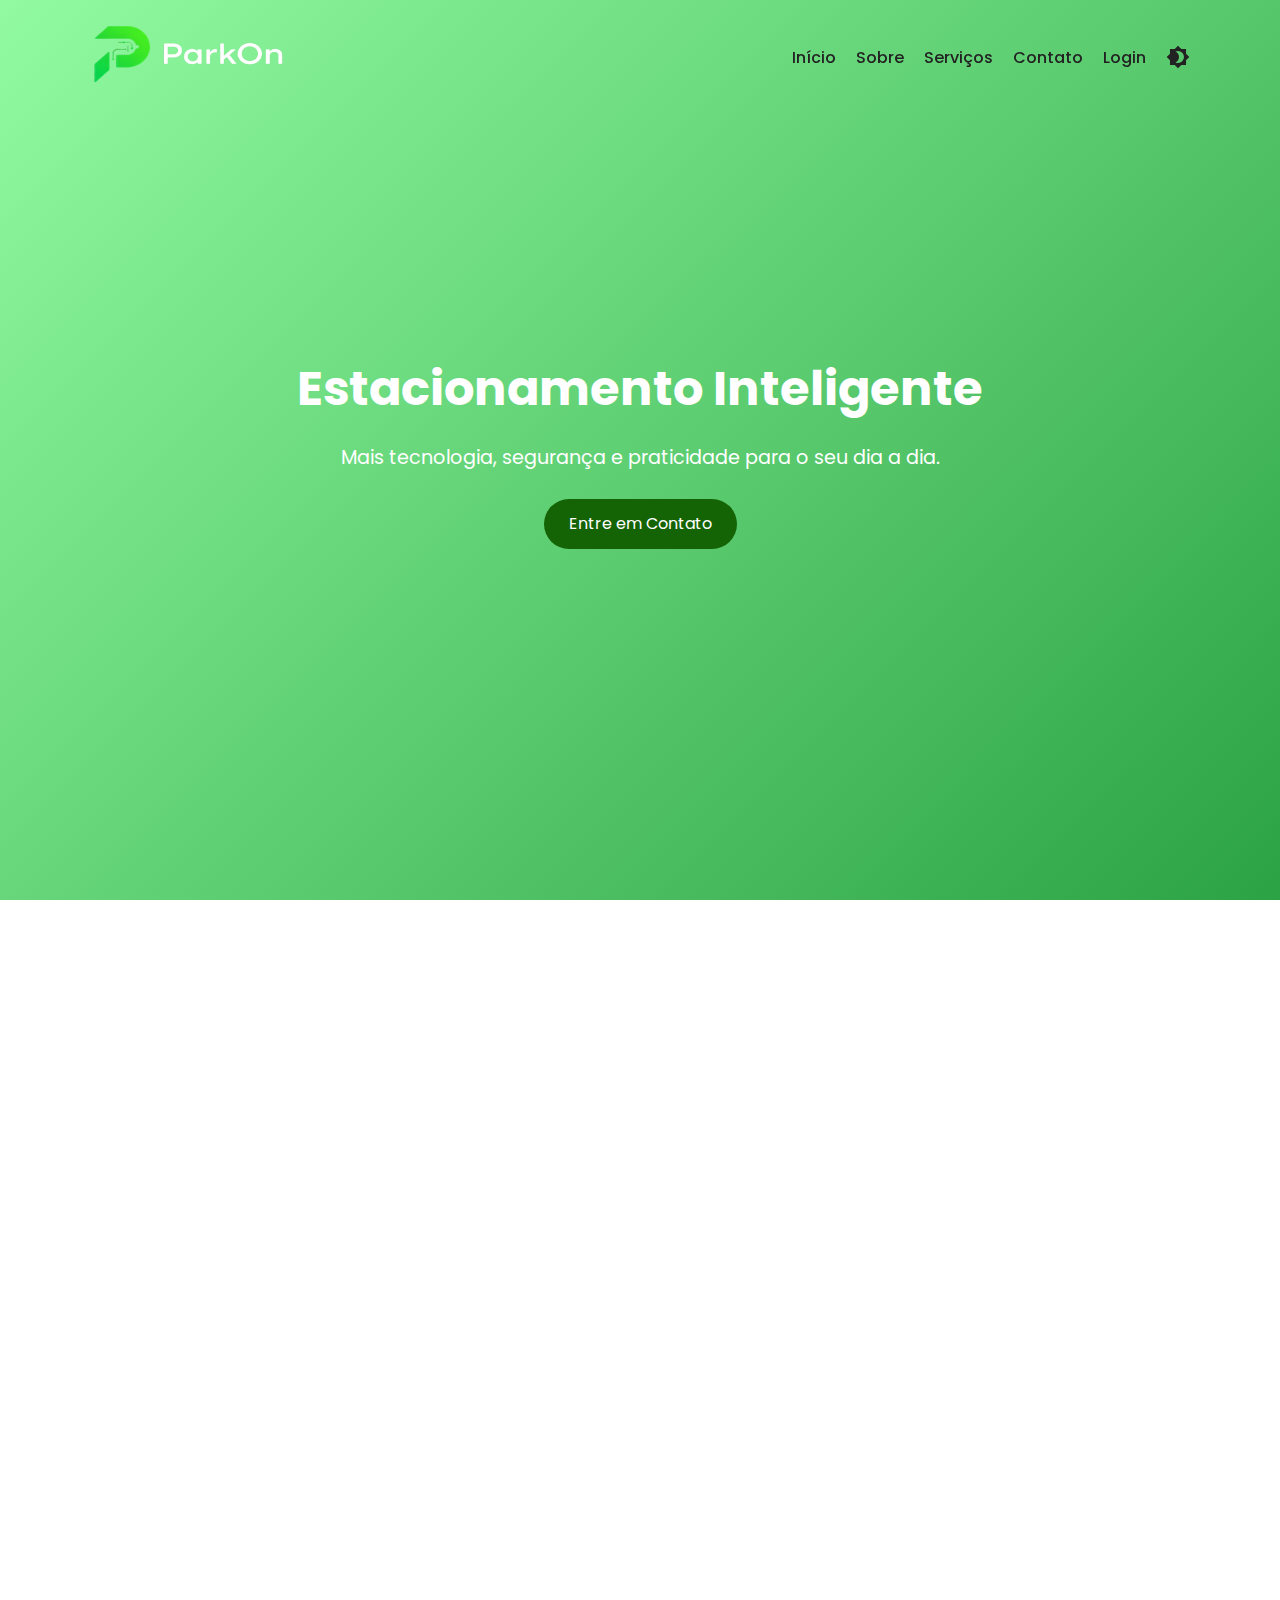
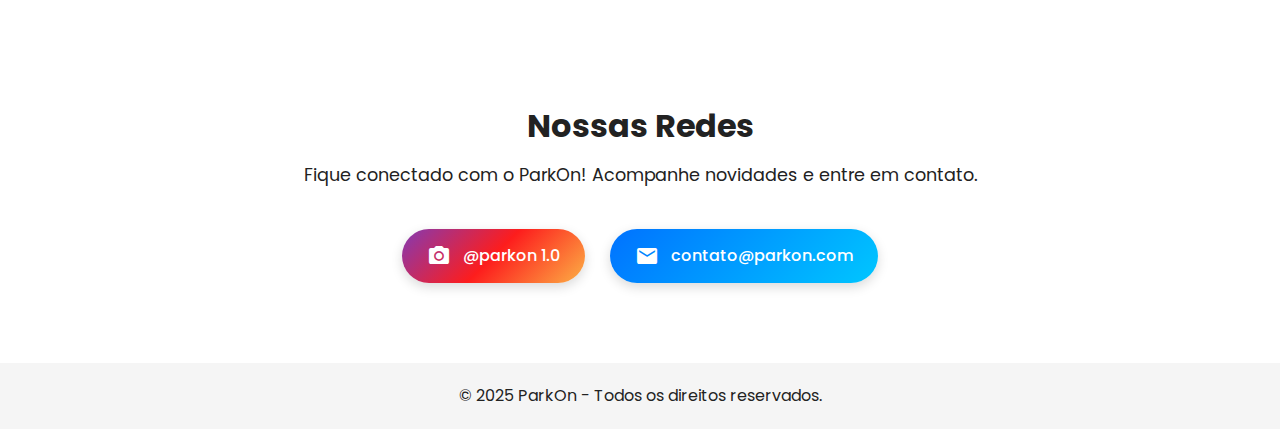
<file: index.html>
<!DOCTYPE html>
<html lang="pt-BR">
<head>
  <meta charset="UTF-8">
  <meta name="viewport" content="width=device-width, initial-scale=1.0">
  <title>ParkOn - Estacionamento Inteligente</title>
  <link href="https://fonts.googleapis.com/css2?family=Poppins:wght@400;600&display=swap" rel="stylesheet">
  <link href="https://fonts.googleapis.com/icon?family=Material+Icons" rel="stylesheet">
  <link rel="stylesheet" href="style.css">
  <link rel="shortcut icon" href="../Img/Icone.ico" type="image/x-icon">
</head>
<body>
 
  <!-- Navbar -->
  <header class="navbar">
    <div class="container nav-content">
      <a href="#inicio" class="logo"><img src="../logo.png" alt="logo" style="width: 200px; height: 70px;"></a>
      <nav>
        <ul class="nav-links">
          <li><a href="#inicio">Início</a></li>
          <li><a href="#sobre">Sobre</a></li>
          <li><a href="#servicos">Serviços</a></li>
          <li><a href="#redes">Contato</a></li>
          <li><a href="../login.html">Login</a></li>
          <li><button id="darkToggle"><i class="material-icons">brightness_4</i></button></li>
        </ul>
      </nav>
      <button class="hamburger"><span></span><span></span><span></span></button>
    </div>
  </header>
 
  <!-- Hero -->
  <section id="inicio" class="hero">
    <div class="hero-content">
      <h1>Estacionamento Inteligente</h1>
      <p>Mais tecnologia, segurança e praticidade para o seu dia a dia.</p>
      <a href="#redes" class="btn">Entre em Contato</a>
    </div>
  </section>
 
  <!-- Sobre -->
  <section id="sobre" class="section reveal">
    <div class="container grid">
      <div>
        <h2>Sobre Nós</h2>
        <p>Na ParkOn, acreditamos que estacionar deve ser simples e rápido. Criamos soluções inteligentes que conectam motoristas e empresas, trazendo eficiência e modernidade.</p>
      </div>
      <div class="imagem">
        <!-- Mapa do Google no lugar da imagem -->
        <iframe
          src="https://www.google.com/maps/embed?pb=!1m18!1m12!1m3!1d3653.5748895522015!2d-46.55444322387994!3d-23.691155966375096!2m3!1f0!2f0!3f0!3m2!1i1024!2i768!4f13.1!3m3!1m2!1s0x94ce423578ed9473%3A0x4e27c645fbd9afdc!2sSenac%20S%C3%A3o%20Bernardo%20do%20Campo!5e0!3m2!1spt-BR!2sbr!4v1758245165439!5m2!1spt-BR!2sbr" 
          width="100%"
          height="100%"
          style="border:0; border-radius:12px;"
          allowfullscreen=""
          loading="lazy"
          referrerpolicy="no-referrer-when-downgrade">
        </iframe>
      </div>
    </div>
  </div>
</section>
 
 
  <!-- Serviços -->
  <section id="servicos" class="section reveal alt-bg">
    <div class="container">
      <h2 class="center">Nossos Serviços</h2>
      <div class="grid cards">
        <div class="card">
          <i class="material-icons">directions_car</i>
          <h3>Gestão de Vagas</h3>
          <p>Controle em tempo real da disponibilidade de vagas.</p>
        </div>
        <div class="card">
          <i class="material-icons">security</i>
          <h3>Segurança</h3>
          <p>Monitoramento inteligente e acesso controlado.</p>
        </div>
        <div class="card">
          <i class="material-icons">smartphone</i>
          <h3>App Mobile</h3>
          <p>Reserve e gerencie seu estacionamento pelo celular.</p>
        </div>
      </div>
    </div>
  </section>
 
<!-- Redes Sociais -->
<section id="redes" class="section alt-bg">
  <div class="container center">
    <h2 class="titulo-redes">Nossas Redes</h2>
    <p class="texto-redes">Fique conectado com o ParkOn! Acompanhe novidades e entre em contato.</p>

    <div class="social-links">
      <a href="https://www.instagram.com/parkon1.0?utm_source=ig_web_button_share_sheet&igsh=MXduZnhuY3ByOWU3aw==" target="_blank" class="social instagram">
        <i class="material-icons">photo_camera</i>
        <span>@parkon 1.0</span>
      </a>

      <a href="mailto:contato@parkon.com" class="social email">
        <i class="material-icons">email</i>
        <span>contato@parkon.com</span>
      </a>
    </div>
  </div>
</section>

 
  <!-- Botão voltar ao topo -->
  <div id="backToTop"><i class="material-icons">arrow_upward</i></div>
 
  <!-- Footer -->
  <footer class="footer">
    <p>&copy; 2025 ParkOn - Todos os direitos reservados.</p>
  </footer>
 
  <script src="java.js"></script>
</body>

</html
</file>
<file: style.css>
:root {
  --bg: #ffffff;
  --text: #222;
  --primary: #146304;
  --secondary: #35d219;
  --alt-bg: #f5f5f5;
}
 
body.dark-mode {
  --bg: #121212;
  --text: #e0e0e0;
  --primary: #35d219;
  --secondary: #146304;
  --alt-bg: #1e1e1e;
}
 
* {
  margin: 0;
  padding: 0;
  box-sizing: border-box;
}
 
body {
  font-family: "Poppins", sans-serif;
  background: var(--bg);
  color: var(--text);
  line-height: 1.6;
  transition: background 0.3s, color 0.3s;
}
 
/* Navbar */
.navbar {
  position: fixed;
  width: 100%;
  padding: 20px 0;
  background: transparent;
  transition: background 0.3s, box-shadow 0.3s;
  z-index: 1000;
}
.navbar.scrolled {
  background: var(--bg);
  box-shadow: 0 2px 5px rgba(0,0,0,0.1);
}
.nav-content {
  display: flex;
  justify-content: space-between;
  align-items: center;
}
.logo {
  font-weight: 600;
  font-size: 1.5rem;
  color: var(--primary);
  text-decoration: none;
}
.nav-links {
  display: flex;
  gap: 20px;
  list-style: none;
}
.nav-links a {
  color: var(--text);
  text-decoration: none;
  font-weight: 500;
}
.nav-links button {
  border: none;
  background: none;
  cursor: pointer;
  color: var(--text);
}
 
/* Hamburger (mobile) */
.hamburger {
  display: none;
  flex-direction: column;
  gap: 5px;
  cursor: pointer;
  background: none;
  border: none;
}
.hamburger span {
  width: 25px;
  height: 3px;
  background: var(--text);
}
 
/* Hero */
.hero {
  height: 100vh;
  display: flex;
  align-items: center;
  justify-content: center;
  text-align: center;
  background: linear-gradient(-45deg, #044040, #1e7302, #098524, #92fba2);
  background-size: 400% 400%;
  animation: gradientBG 10s ease infinite;
  color: #fff;
}
@keyframes gradientBG {
  0% {background-position: 0% 50%;}
  50% {background-position: 100% 50%;}
  100% {background-position: 0% 50%;}
}
.hero h1 { font-size: 3rem; margin-bottom: 15px; }
.hero p { font-size: 1.2rem; margin-bottom: 25px; }
 
/* Sections */
.section { padding: 80px 20px; }
.alt-bg { background: var(--alt-bg); }
.container { max-width: 1100px; margin: auto; }
.center { text-align: center; }
.grid { display: grid; gap: 30px; align-items: center; }
@media(min-width:768px){ .grid { grid-template-columns: repeat(2,1fr); } }
.image { width: 100%; border-radius: 10px; }
 
/* Cards */
.cards { grid-template-columns: repeat(auto-fit, minmax(250px,1fr)); }
.card {
  background: var(--bg);
  padding: 30px;
  border-radius: 15px;
  text-align: center;
  transition: transform 0.3s, box-shadow 0.3s;
}
.card:hover {
  transform: translateY(-10px) scale(1.02);
  box-shadow: 0 10px 20px rgba(0,0,0,0.2);
}
.card i { font-size: 3rem; color: var(--primary); margin-bottom: 15px; }
 
/* Counters */
.counters { grid-template-columns: repeat(auto-fit, minmax(200px,1fr)); }
.counter { font-size: 2.5rem; font-weight: 600; color: var(--primary); }
 
/* Form */
.form {
  display: flex;
  flex-direction: column;
  gap: 15px;
}
.form input, .form textarea {
  padding: 12px;
  border: 1px solid #ccc;
  border-radius: 8px;
  outline: none;
  font-family: inherit;
}
.form textarea { resize: none; height: 120px; }
 
/* Botão */
.btn {
  background: var(--primary);
  color: #fff;
  padding: 12px 25px;
  border-radius: 25px;
  text-decoration: none;
  display: inline-block;
  transition: background 0.3s;
  border: none;
  cursor: pointer;
}
.btn:hover { background: var(--secondary); }
 
/* Voltar ao topo */
#backToTop {
  position: fixed;
  bottom: 25px;
  right: 25px;
  background: var(--primary);
  color: #fff;
  padding: 12px;
  border-radius: 50%;
  cursor: pointer;
  display: none;
  transition: transform 0.3s;
}
#backToTop:hover { transform: scale(1.1); }
 
/* Footer */
.footer {
  padding: 20px;
  text-align: center;
  background: var(--alt-bg);
}
 
/* Scroll Reveal */
.reveal { opacity: 0; transform: translateY(40px); transition: all 0.8s ease; }
.reveal.active { opacity: 1; transform: translateY(0); }
.sobre-conteudo .imagem {
  width: 100%;
  max-width: 500px;
  height: 300px; /* mesmo tamanho da imagem */
  border-radius: 12px;
  overflow: hidden; /* para cortar bordas do mapa */
}
 
.sobre-conteudo .imagem iframe {
  width: 100%;
  height: 100%;
  border: none;
}
.sobre-conteudo {
  display: flex;
  align-items: center;
  justify-content: space-between;
  gap: 40px;
  flex-wrap: wrap; /* para ficar responsivo */
}
 
.sobre-conteudo .texto {
  flex: 1 1 50%;
}
 
.sobre-conteudo .imagem {
  flex: 1 1 50%;
  max-width: 500px;
  height: 300px; /* mesmo tamanho que a imagem tinha */
  border-radius: 12px;
  overflow: hidden;
 
}
 
.sobre-conteudo .imagem iframe {
  width: 100%;
  height: 100%;
  border: none;
}
 
iframe{
  box-shadow: 4px 4px 8px 0px rgba(0,0,0,0.2);
}

/* Página de Login */
.login-page {
  display: flex;
  align-items: center;
  justify-content: center;
  height: 100vh;
  background: linear-gradient(135deg, var(--primary), var(--secondary));
}

.login-container {
  background: var(--bg);
  color: var(--text);
  padding: 40px;
  border-radius: 12px;
  box-shadow: 0 10px 30px rgba(0,0,0,0.2);
  width: 100%;
  max-width: 400px;
  text-align: center;
}

.login-container input {
  width: 100%;
  margin-bottom: 15px;
  padding: 10px;
  border: 1px solid #ccc;
  border-radius: 8px;
}

.login-container a {
  color: var(--primary);
  text-decoration: none;
}

.login-container .btn {
  background: var(--primary);
  color: #fff;
  padding: 10px 25px;
  border-radius: 25px;
  border: none;
  cursor: pointer;
  transition: background 0.3s;
}
.login-container .btn:hover {
  background: var(--secondary);
}
/* ===================== Redes Sociais ===================== */

#redes {
  padding: 80px 20px;
  background: var(--bg);
  color: var(--text);
  text-align: center;
}

.titulo-redes {
  font-size: 2rem;
  font-weight: 700;
  margin-bottom: 10px;
}

.texto-redes {
  font-size: 1.1rem;
  margin-bottom: 40px;
  color: var(--text-secondary);
}

.social-links {
  display: flex;
  justify-content: center;
  flex-wrap: wrap;
  gap: 25px;
}

.social {
  display: flex;
  align-items: center;
  gap: 12px;
  background: linear-gradient(135deg, var(--primary), var(--secondary));
  color: #fff;
  padding: 14px 25px;
  border-radius: 40px;
  text-decoration: none;
  font-weight: 500;
  transition: all 0.3s ease;
  box-shadow: 0 4px 12px rgba(0, 0, 0, 0.15);
}

.social:hover {
  transform: translateY(-5px);
  box-shadow: 0 8px 20px rgba(0, 0, 0, 0.25);
}

.social.instagram {
  background: linear-gradient(135deg, #833ab4, #fd1d1d, #fcb045);
}

.social.email {
  background: linear-gradient(135deg, #0072ff, #00c6ff);
}

.social i {
  font-size: 24px;
}

.social span {
  font-size: 1rem;
}

/* Dark mode compatível */
body.dark-mode #redes {
  background: var(--dark-bg);
  color: var(--light-text);
}

body.dark-mode .social {
  color: #fff;
}
</file>
